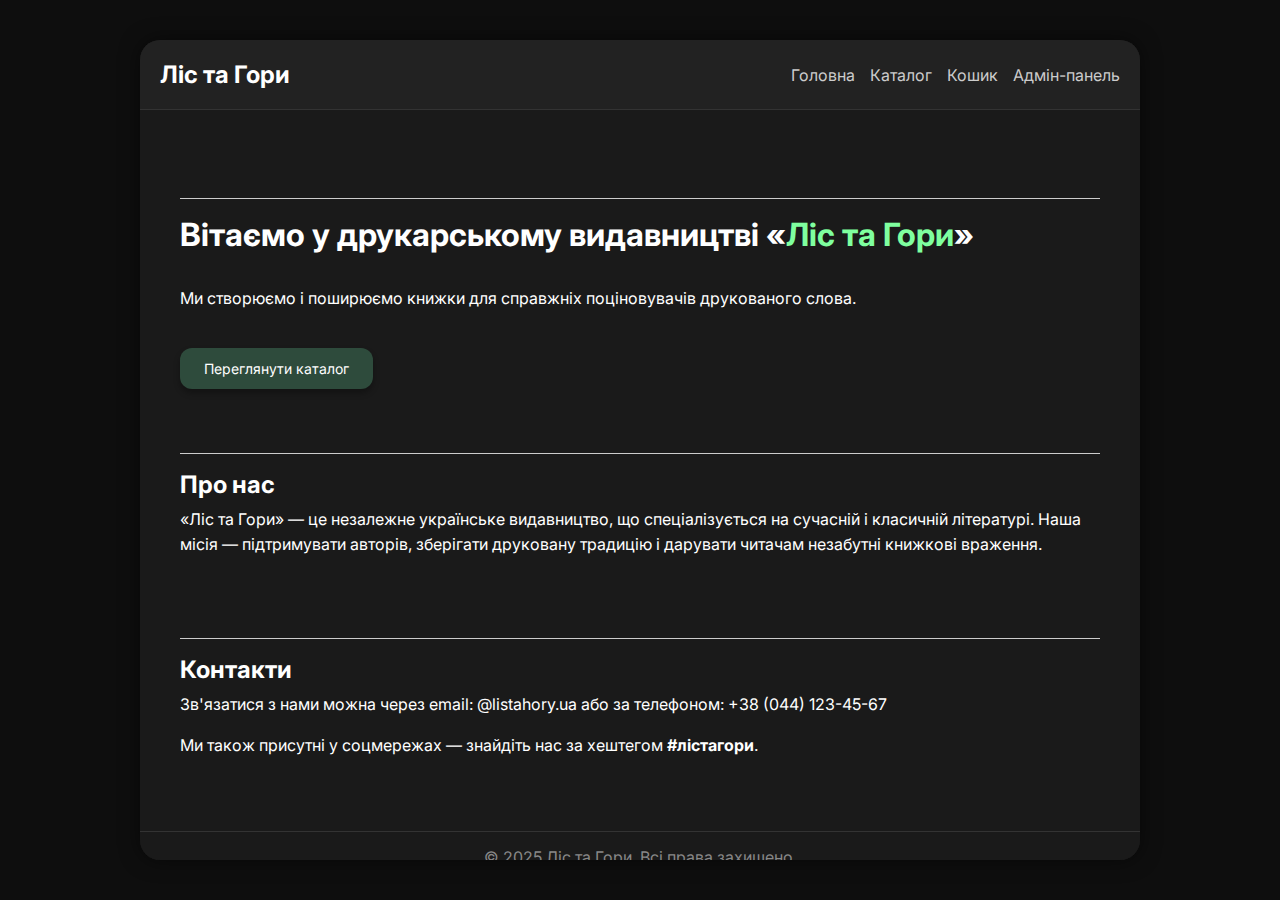
<file: index.html>
<!DOCTYPE html>
<html lang="uk">
<head>
  <meta charset="UTF-8" />
  <meta name="viewport" content="width=device-width, initial-scale=1.0" />
  <title>Ліс та Гори — Головна</title>
  <link href="https://fonts.googleapis.com/css2?family=Inter:wght@400;700&display=swap" rel="stylesheet" />
  <link rel="stylesheet" href="css/style.css" />
</head>
<body>
  <div class="page-wrapper">
    <header>
      <div class="logo">Ліс та Гори</div>
      <nav>
        <ul>
          <li><a href="index.html">Головна</a></li>
          <li><a href="catalog.html">Каталог</a></li>
          <li><a href="cart.html">Кошик</a></li>
          <li><a href="admin.html">Адмін-панель</a></li>
        </ul>
      </nav>
    </header>

    <main>
      <section class="intro">
        <h1>Вітаємо у друкарському видавництві «<span class="accent">Ліс та Гори</span>»</h1>
        <p>Ми створюємо і поширюємо книжки для справжніх поціновувачів друкованого слова.</p>
        <a class="btn" href="catalog.html">Переглянути каталог</a>
      </section>

      <section class="about">
        <h2>Про нас</h2>
        <p>«Ліс та Гори» — це незалежне українське видавництво, що спеціалізується на сучасній і класичній літературі. Наша місія — підтримувати авторів, зберігати друковану традицію і дарувати читачам незабутні книжкові враження.</p>
      </section>

      <section class="contacts">
        <h2>Контакти</h2>
        <p>Зв'язатися з нами можна через email: @listahory.ua або за телефоном: +38 (044) 123-45-67</p>
        <p>Ми також присутні у соцмережах — знайдіть нас за хештегом <strong>#лістагори</strong>.</p>
      </section>
    </main>

    <footer>
      <p>&copy; 2025 Ліс та Гори. Всі права захищено.</p>
    </footer>
  </div>
</body>
</html>
</file>
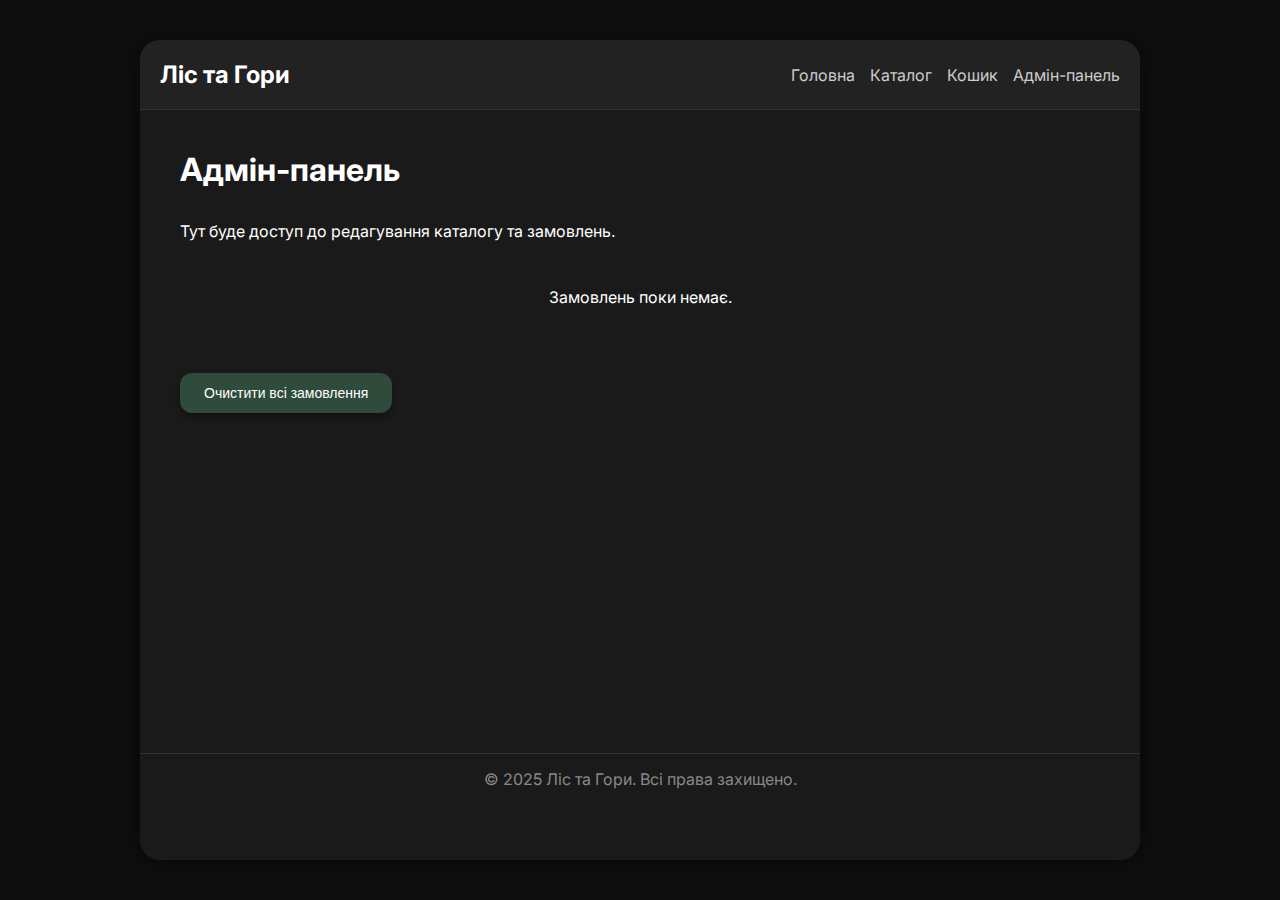
<file: admin.html>
<!DOCTYPE html>
<html lang="uk">
<head>
  <meta charset="UTF-8" />
  <meta name="viewport" content="width=device-width, initial-scale=1" />
  <title>Адмін-панель — Ліс та Гори</title>
  <link href="https://fonts.googleapis.com/css2?family=Inter:wght@400;700&display=swap" rel="stylesheet" />
  <link rel="stylesheet" href="css/style.css" />
</head>
<body>
  <div class="page-wrapper">
    <header>
      <div class="logo">Ліс та Гори</div>
      <nav>
        <ul>
          <li><a href="index.html">Головна</a></li>
          <li><a href="catalog.html">Каталог</a></li>
          <li><a href="cart.html">Кошик</a></li>
          <li><a href="admin.html">Адмін-панель</a></li>
        </ul>
      </nav>
    </header>

    <main>
      <h1>Адмін-панель</h1>
      <p>Тут буде доступ до редагування каталогу та замовлень.</p>

      <div id="orders-container"></div>
      <button id="clear-orders-btn">Очистити всі замовлення</button>
    </main>

    <footer>
      <p>&copy; 2025 Ліс та Гори. Всі права захищено.</p>
    </footer>
  </div>

  <script src="js/admin.js"></script>
</body>
</html>
</file>
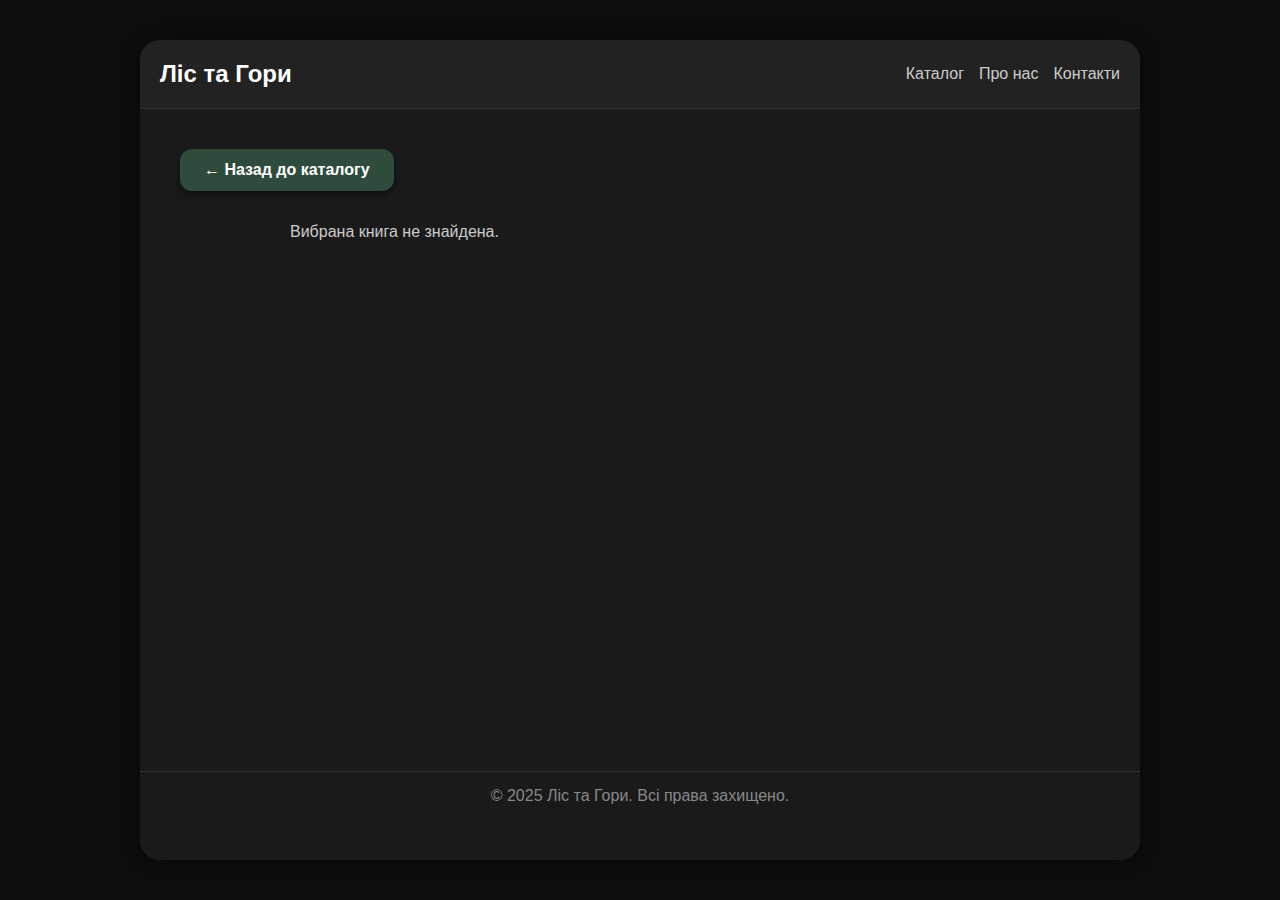
<file: book.html>
<!DOCTYPE html>
<html lang="uk">
<head>
  <meta charset="UTF-8" />
  <meta name="viewport" content="width=device-width, initial-scale=1" />
  <title>Деталі книги</title>
  <link rel="stylesheet" href="css/style.css" />
</head>
<body>
  <div class="page-wrapper">
<header>
  <div class="logo">Ліс та Гори</div>
  <nav>
    <ul>
      <li><a href="catalog.html">Каталог</a></li>
      <li><a href="about.html">Про нас</a></li>
      <li><a href="contact.html">Контакти</a></li>
    </ul>
  </nav>
</header>

<main>
  <a href="catalog.html" class="back-button">← Назад до каталогу</a>
  
  <div id="book-details">
    <h1>Листя гори</h1>
    <p>Автор: Іван Франко</p>
    <p>Опис книги...</p>
  </div>
</main>

    <footer>
      © 2025 Ліс та Гори. Всі права захищено.
    </footer>
  </div>

  <script src="js/book.js"></script>
</body>
</html>
</file>
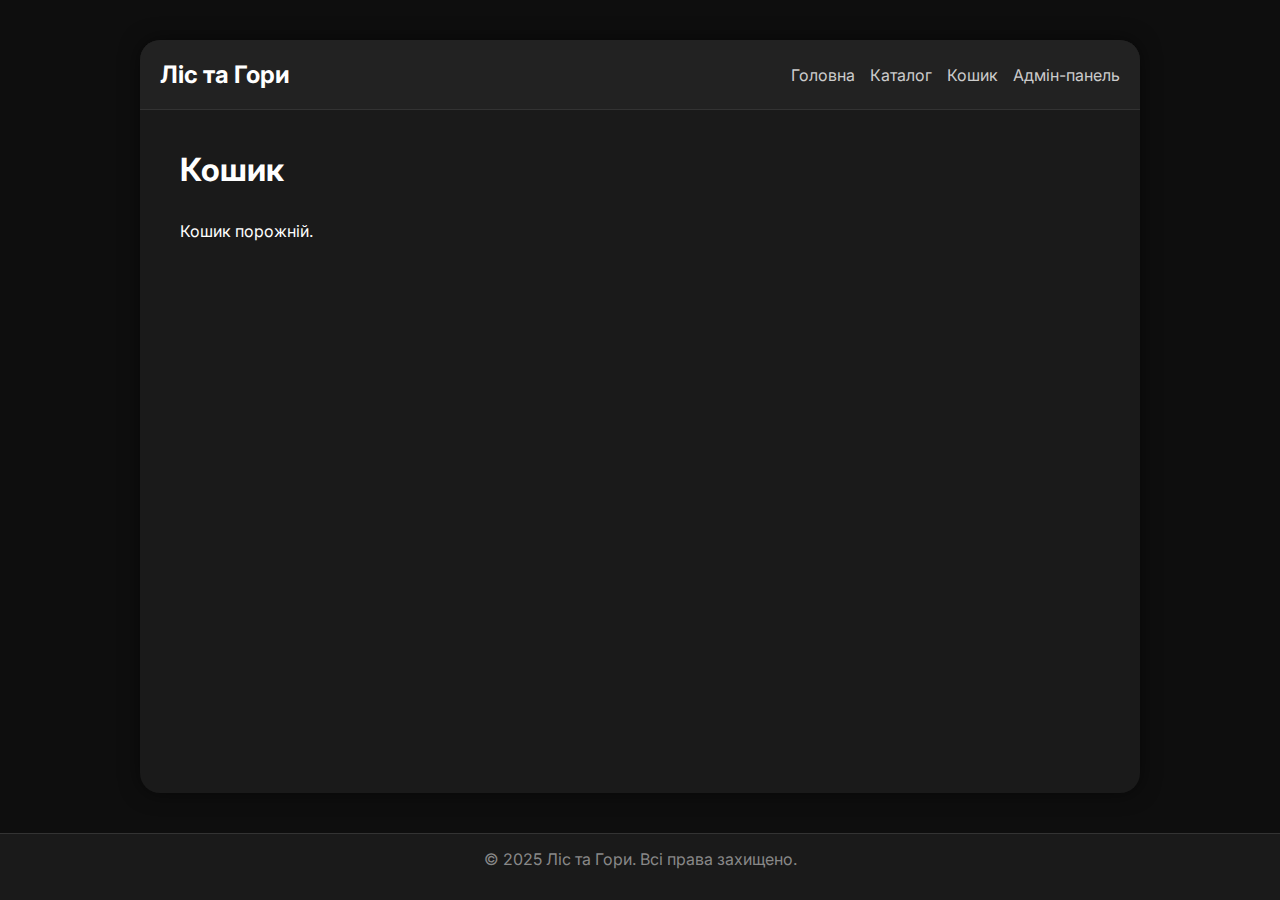
<file: cart.html>
<!DOCTYPE html>
<html lang="uk">
<head>
  <meta charset="UTF-8" />
  <meta name="viewport" content="width=device-width, initial-scale=1" />
  <title>Кошик — Ліс та Гори</title>
  <link href="https://fonts.googleapis.com/css2?family=Inter:wght@400;700&display=swap" rel="stylesheet" />
  <link rel="stylesheet" href="css/style.css" />
  <style>
    }
    #cart-container {
      max-width: 600px;
      margin: 2rem auto;
      padding: 1rem;
      background: #111; /* темно-сірий фон для контейнера */
      border-radius: 6px;
      box-shadow: 0 0 15px rgba(255, 255, 255, 0.1);
    }
    .cart-item, ul li {
      margin-bottom: 1rem;
      color: #ddd;
    }
    .cart-item p, ul li {
      margin: 0.2rem 0;
    }
    #order-form input {
      width: 100%;
      padding: 0.5rem;
      margin: 0.3rem 0;
      box-sizing: border-box;
      border: 1px solid #444;
      border-radius: 4px;
      background-color: #222;
      color: #eee;
      font-size: 1rem;
    }
    #order-form input::placeholder {
      color: #777;
    }
    #order-form button {
      padding: 0.7rem 1.5rem;
      background-color: #2a7a2a;
      color: #fff;
      border: none;
      border-radius: 4px;
      cursor: pointer;
      font-size: 1rem;
      transition: background-color 0.3s ease;
    }
    #order-form button:hover {
      background-color: #1f5c1f;
    }
    button.minus, button.plus, button.remove-item {
      background-color: #333;
      border: none;
      color: #eee;
      padding: 0 0.6rem;
      font-size: 1.1rem;
      cursor: pointer;
      margin: 0 0.2rem;
      border-radius: 3px;
      user-select: none;
    }
    button.minus:hover, button.plus:hover, button.remove-item:hover {
      background-color: #555;
    }
    .quantity-control input.quantity {
      width: 40px;
      text-align: center;
      border: none;
      background: transparent;
      color: #eee;
      font-weight: 600;
      user-select: none;
    }
    strong {
      color: #aaf48c;
    }
  </style>
</head>
<body>
  <div class="page-wrapper">
    <header>
      <div class="logo">Ліс та Гори</div>
      <nav>
        <ul>
          <li><a href="index.html">Головна</a></li>
          <li><a href="catalog.html">Каталог</a></li>
          <li><a href="cart.html">Кошик</a></li>
          <li><a href="admin.html">Адмін-панель</a></li>
        </ul>
      </nav>
    </header>

    <main>
      <h1>Кошик</h1>
      <div id="cart-container"></div>
    </main>
  </div>

  <footer>
    <p>&copy; 2025 Ліс та Гори. Всі права захищено.</p>
  </footer>

  <script src="js/cart.js"></script>
</body>
</html>
</file>
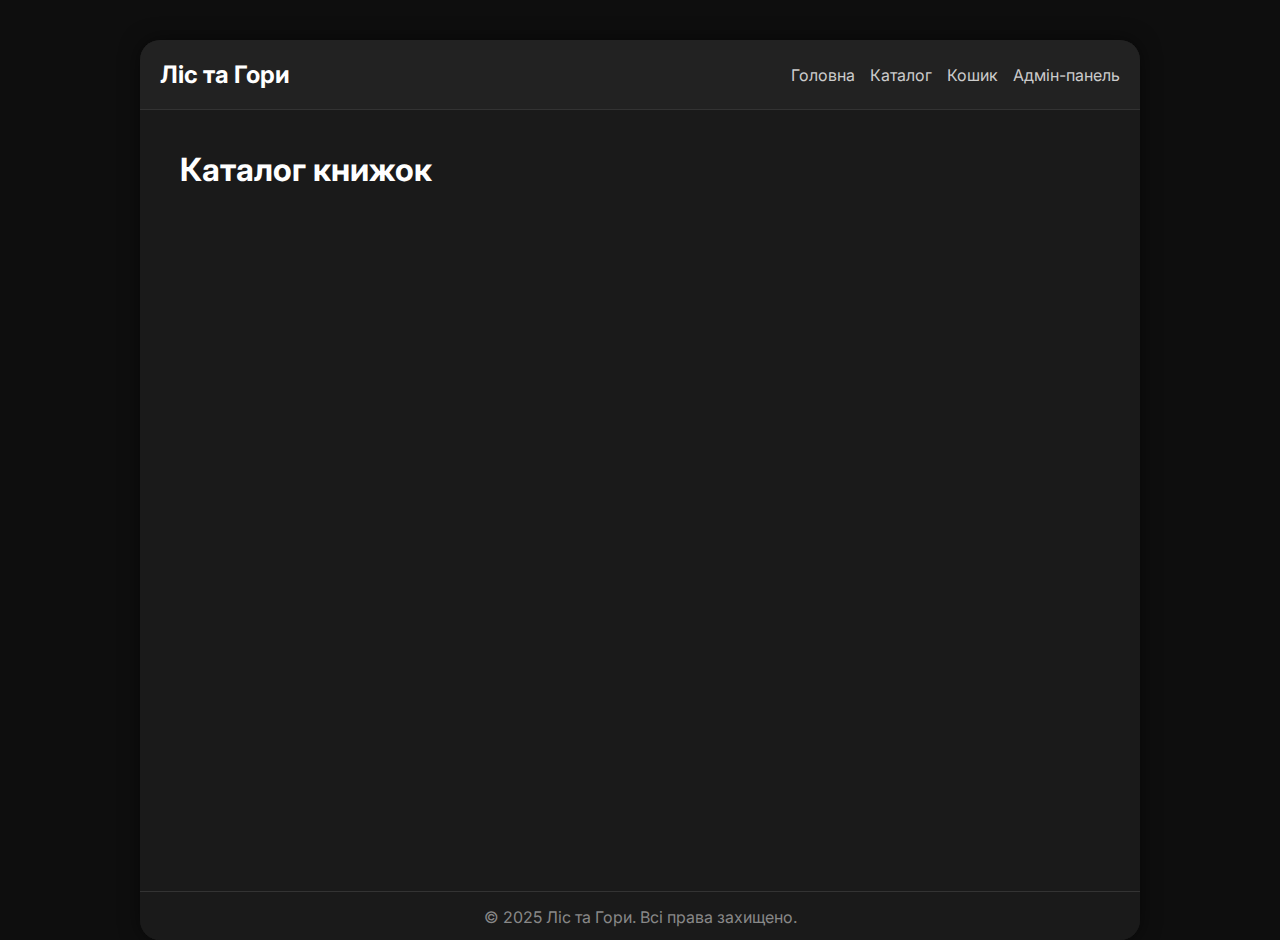
<file: catalog.html>
<!DOCTYPE html>
<html lang="uk">
<head>
  <meta charset="UTF-8" />
  <meta name="viewport" content="width=device-width, initial-scale=1" />
  <title>Каталог — Ліс та Гори</title>
  <link href="https://fonts.googleapis.com/css2?family=Inter:wght@400;700&display=swap" rel="stylesheet" />
  <link rel="stylesheet" href="css/style.css" />
  <style>
    .book {
      border: 1px solid #ccc;
      padding: 1em;
      margin-bottom: 1em;
      max-width: 320px;
      font-family: 'Inter', sans-serif;
    }

    .book img {
      width: 100%;
      height: auto;
      margin-bottom: 0.75em;
      border-radius: 4px;
      box-shadow: 0 2px 6px rgba(0, 0, 0, 0.1);
    }

    .quantity-control {
      display: inline-flex;
      gap: 0.5em;
      align-items: center;
    }

    .quantity-control button {
      width: 28px;
      height: 28px;
      font-weight: bold;
      cursor: pointer;
      user-select: none;
    }

    .quantity-control input {
      width: 32px;
      text-align: center;
      border: 1px solid #ccc;
      border-radius: 3px;
      pointer-events: none;
      background: #f9f9f9;
    }

.details-button {
  display: inline-block;
  margin-top: 0.5em;
  padding: 0.4em 0.8em;
  background-color: #2e7d32;
  color: #fff;
  text-decoration: none;
  border-radius: 4px;
  font-weight: 600;
  transition: background-color 0.3s ease;
}

.details-button:hover {
  background-color: #1b5e20;
}

    .page-wrapper {
      min-height: 100vh;
      display: flex;
      flex-direction: column;
    }

    main {
      flex-grow: 1;
    }

    .catalog {
      display: flex;
      flex-wrap: wrap;
      gap: 1.5em;
    }
  </style>
</head>
<body>
  <div class="page-wrapper">
    <header>
      <div class="logo">Ліс та Гори</div>
      <nav>
        <ul>
          <li><a href="index.html">Головна</a></li>
          <li><a href="catalog.html">Каталог</a></li>
          <li><a href="cart.html">Кошик</a></li>
          <li><a href="admin.html">Адмін-панель</a></li>
        </ul>
      </nav>
    </header>

    <main>
      <h1>Каталог книжок</h1>
  <div class="catalog-wrapper">
      <div class="catalog">

<div class="book" data-price="120" data-id="kobzar">
  <img src="images/covers/kobzar.jpg" alt="Кобзар" />
  <h2>Тарас Шевченко — Кобзар</h2>
  <p>Збірка віршів, що стала символом української літератури.</p>
  <div class="quantity-control">
    <button class="minus">−</button>
    <input type="text" class="quantity" value="1" readonly />
    <button class="plus">+</button>
  </div>
  <button class="add-to-cart">Додати до кошика</button>
  <a href="book.html?id=kobzar" class="details-button">Детальніше</a>
</div>

       <div class="book" data-price="150" data-id="lisova_pisnya">
  <img src="images/covers/lisova_pisnya.jpg" alt="Лісова пісня" />
  <h2>Леся Українка — Лісова пісня</h2>
  <p>Драматична поема про кохання, природу та дух свободи.</p>
  <div class="quantity-control">
    <button class="minus">−</button>
    <input type="text" class="quantity" value="1" readonly />
    <button class="plus">+</button>
  </div>
  <button class="add-to-cart">Додати до кошика</button>
  <a href="book.html?id=lisova_pisnya" class="details-button">Детальніше</a>
</div>

        <div class="book" data-price="130" data-id="zakhar_berkut">
  <img src="images/covers/zakhar_berkut.jpg" alt="Захар Беркут" />
  <h2>Іван Франко — Захар Беркут</h2>
  <p>Історичне оповідання про героїчний спротив монголам.</p>
  <div class="quantity-control">
    <button class="minus">−</button>
    <input type="text" class="quantity" value="1" readonly />
    <button class="plus">+</button>
  </div>
  <button class="add-to-cart">Додати до кошика</button>
  <a href="book.html?id=zakhar_berkut" class="details-button">Детальніше</a>
</div>

        <div class="book" data-price="140" data-id="tini">
  <img src="images/covers/tini.jpg" alt="Тіні забутих предків" />
  <h2>Михайло Коцюбинський — Тіні забутих предків</h2>
  <p>Містична історія гуцульського кохання й фольклору.</p>
  <div class="quantity-control">
    <button class="minus">−</button>
    <input type="text" class="quantity" value="1" readonly />
    <button class="plus">+</button>
  </div>
  <button class="add-to-cart">Додати до кошика</button>
  <a href="book.html?id=tini" class="details-button">Детальніше</a>
</div>

        <div class="book" data-price="110" data-id="zemlya">
  <img src="images/covers/zemlya.jpg" alt="Земля" />
  <h2>Ольга Кобилянська — Земля</h2>
  <p>Соціально-психологічна драма про село, землю та гріх.</p>
  <div class="quantity-control">
    <button class="minus">−</button>
    <input type="text" class="quantity" value="1" readonly />
    <button class="plus">+</button>
  </div>
  <button class="add-to-cart">Додати до кошика</button>
  <a href="book.html?id=zemlya" class="details-button">Детальніше</a>
</div>

      </div>
    </main>

    <footer>
      <p>&copy; 2025 Ліс та Гори. Всі права захищено.</p>
    </footer>
  </div>

  <script src="js/catalog.js"></script>
</body>
</html>
</file>
<file: css/style.css>
/* База */
* {
  box-sizing: border-box;
}

html, body {
  height: 100%;
  margin: 0;
  padding: 0;
  font-family: 'Inter', sans-serif;
  background-color: #0e0e0e;
  color: #fff;
  display: flex;
  flex-direction: column;
}

/* Контейнер */
.page-wrapper {
  flex: 1;
  display: flex;
  flex-direction: column;
  background-color: #1a1a1a;
  width: 90%;
  max-width: 1000px;
  margin: 40px auto;
  border-radius: 20px;
  box-shadow: 0 0 20px rgba(0, 0, 0, 0.5);
  overflow: hidden;
  padding-bottom: 40px;
}

/* Шапка */
header {
  background-color: #222;
  color: white;
  padding: 20px;
  display: flex;
  justify-content: space-between;
  align-items: center;
  border-bottom: 1px solid #333;
}

section {
  margin-top: 3rem;
  padding: 1rem 0;
  border-top: 1px solid #ccc;
}

section h2 {
  font-size: 1.5rem;
  margin-bottom: 0.5rem;
}

section p {
  font-size: 1rem;
  line-height: 1.6;
  color: white;
}


.logo {
  font-size: 24px;
  font-weight: bold;
  animation: fadeInUp 1s ease;
}

/* Меню */
nav ul {
  list-style: none;
  display: flex;
  gap: 15px;
  margin: 0;
  padding: 0;
}

nav a {
  color: #ccc;
  text-decoration: none;
  transition: all 0.3s ease;
}

nav a:hover {
  color: #7fff9f;
}

/* Контент */
main {
  padding: 40px;
  text-align: left;  /* изменено на left для удобства чтения */
  flex-grow: 1;
}

h1, h2, h3, p {
  margin: 0 0 1em 0;
}

.accent {
  color: #7fff9f;
}

/* Кнопка "Назад" */
.back-button {
  display: inline-block;
  margin-bottom: 2em;
  background-color: #2e4b3c;
  color: white;
  padding: 12px 24px;
  border-radius: 12px;
  text-decoration: none;
  box-shadow: 0 4px 6px rgba(0,0,0,0.4);
  font-weight: 600;
  transition: background-color 0.3s ease, transform 0.3s ease;
}

.back-button:hover {
  background-color: #3e614d;
  transform: translateY(-2px);
  box-shadow: 0 6px 10px rgba(0,0,0,0.5);
}

/* Деталі книги */
#book-details {
  max-width: 700px;
  margin: 0 auto;
  color: #ccc;
  text-align: left;
}

#book-details img {
  width: 100%;
  max-width: 320px;
  border-radius: 12px;
  box-shadow: 0 4px 12px rgba(0, 0, 0, 0.7);
  margin-bottom: 1em;
  display: block;
}

#book-details h2 {
  font-size: 2em;
  margin-top: 0;
  color: #7fff9f;
}

#book-details p.description {
  font-size: 1.1em;
  line-height: 1.4;
  color: #ddd;
}

/* Кнопки */
.btn,
button,
a.button {
  display: inline-block;
  margin-top: 20px;
  background-color: #2e4b3c;
  color: white;
  padding: 12px 24px;
  text-decoration: none;
  border: none;
  border-radius: 12px;
  box-shadow: 0 4px 6px rgba(0,0,0,0.3);
  cursor: pointer;
  transition: all 0.3s ease;
  font-size: 14px;
}

.btn:hover,
button:hover,
a.button:hover {
  background-color: #3e614d;
  transform: translateY(-2px);
  box-shadow: 0 6px 10px rgba(0,0,0,0.4);
}

/* Каталог */
.catalog-wrapper {
  max-height: 70vh;
  overflow-y: auto;
  padding-right: 8px;
}

.catalog-wrapper::-webkit-scrollbar {
  width: 8px;
}

.catalog-wrapper::-webkit-scrollbar-thumb {
  background-color: rgba(255, 255, 255, 0.2);
  border-radius: 4px;
}

.catalog {
  display: flex;
  justify-content: center;
  gap: 30px;
  flex-wrap: wrap;
  padding: 30px;
}

.book {
  background-color: #2a2a2a;
  border: 1px solid #444;
  padding: 20px;
  width: 250px;
  border-radius: 12px;
  box-shadow: 2px 2px 8px rgba(0,0,0,0.3);
  opacity: 0;
  transform: scale(0.95);
  animation: fadeInScale 0.5s ease forwards;
  color: #eee;
  text-align: center;
}

.book:nth-child(1) { animation-delay: 0.1s; }
.book:nth-child(2) { animation-delay: 0.2s; }
.book:nth-child(3) { animation-delay: 0.3s; }

.book h2 {
  margin-top: 0;
  font-size: 20px;
  color: #7fff9f;
}

.book p {
  font-size: 14px;
  margin: 10px 0;
}

/* Замовлення */
.order-block {
  background-color: #2a2a2a;
  border: 1px solid #444;
  padding: 20px;
  width: 250px;
  border-radius: 12px;
  box-shadow: 2px 2px 8px rgba(0,0,0,0.3);
  opacity: 0;
  transform: scale(0.95);
  animation: fadeInScale 0.5s ease forwards;
  color: #eee;
  text-align: left;
  margin: 15px;
}

.order-block h3 {
  margin: 0 0 10px;
  color: #7fff9f;
  font-size: 18px;
}

.order-block p, .order-block ul {
  font-size: 14px;
  margin: 5px 0;
}

#orders-container {
  display: flex;
  flex-wrap: wrap;
  justify-content: center;
  padding: 30px;
}

/* Футер завжди знизу */
footer {
  background-color: #1a1a1a;
  text-align: center;
  padding: 15px;
  color: #888;
  border-top: 1px solid #333;
  width: 100%;
}

/* Анімації */
@keyframes fadeInUp {
  from {
    opacity: 0;
    transform: translateY(20px);
  }
  to {
    opacity: 1;
    transform: translateY(0);
  }
}

@keyframes fadeInScale {
  to {
    opacity: 1;
    transform: scale(1);
  }
}
</file>
